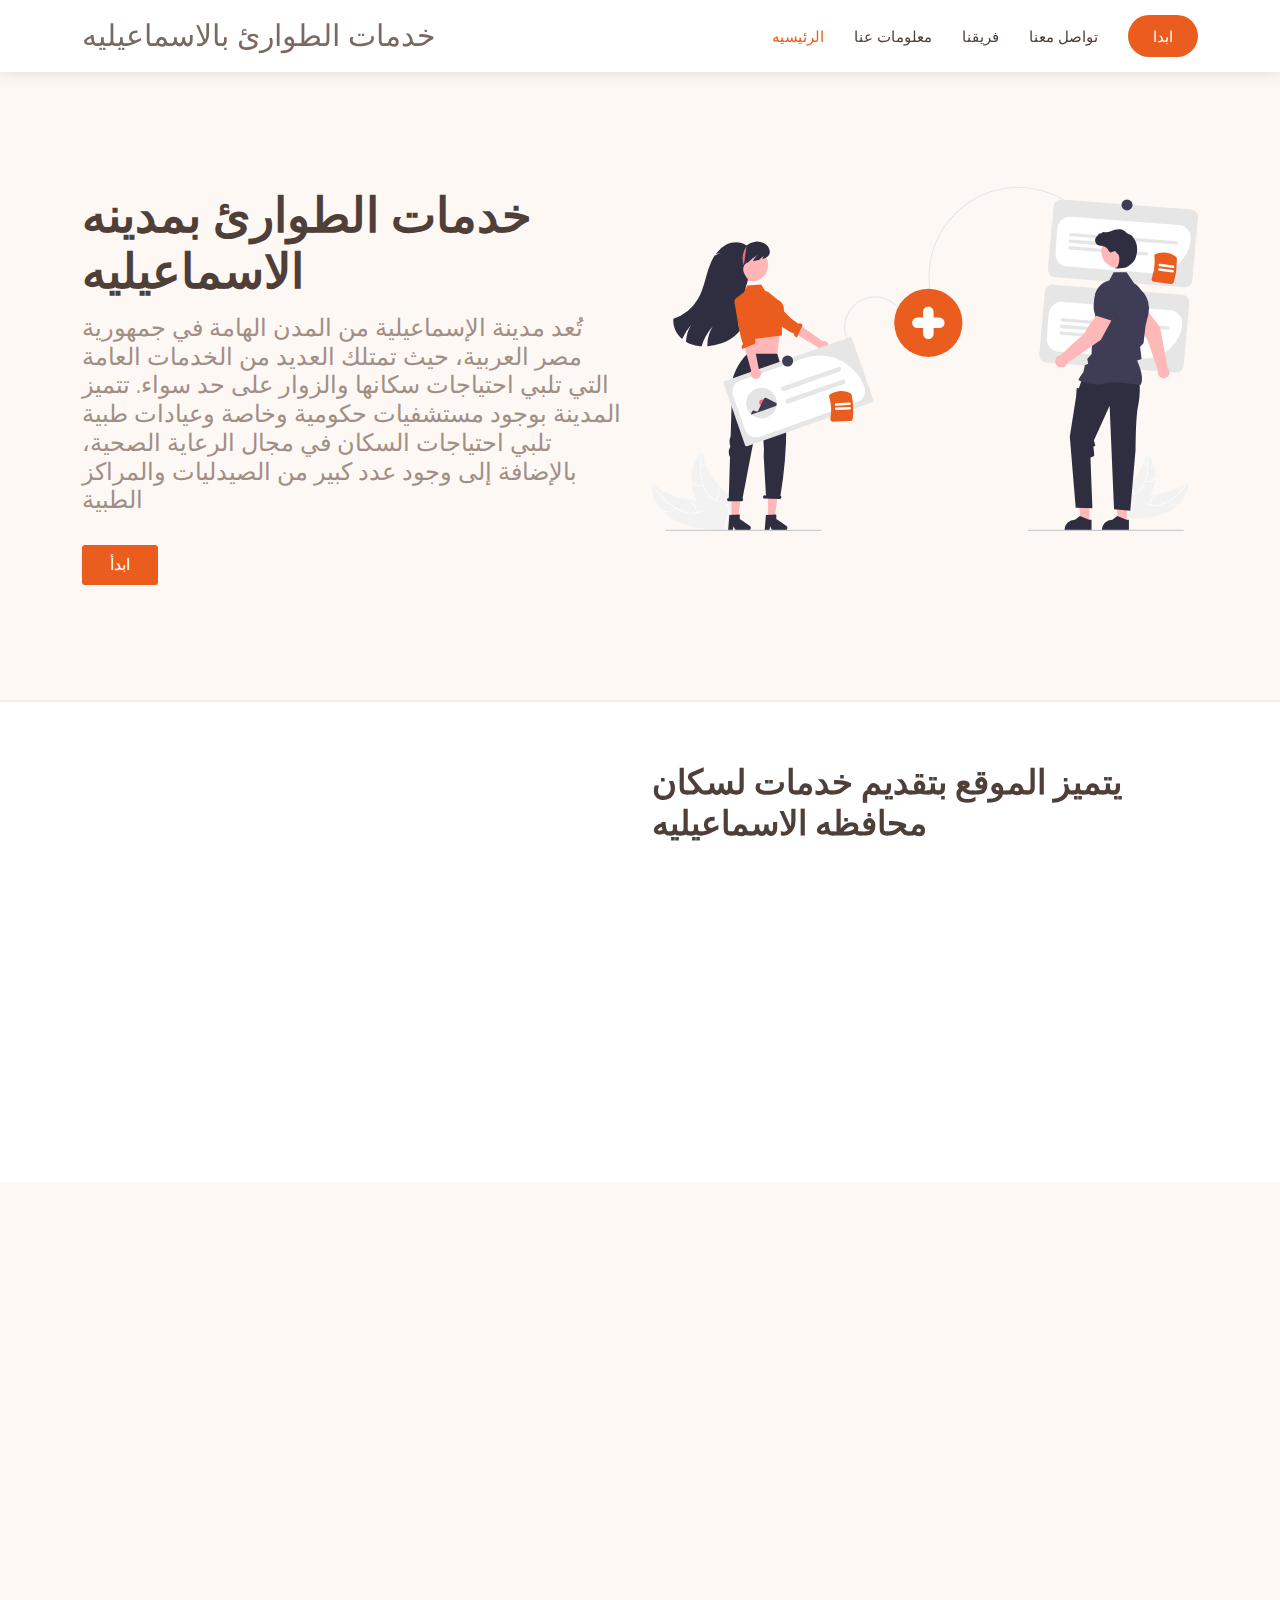
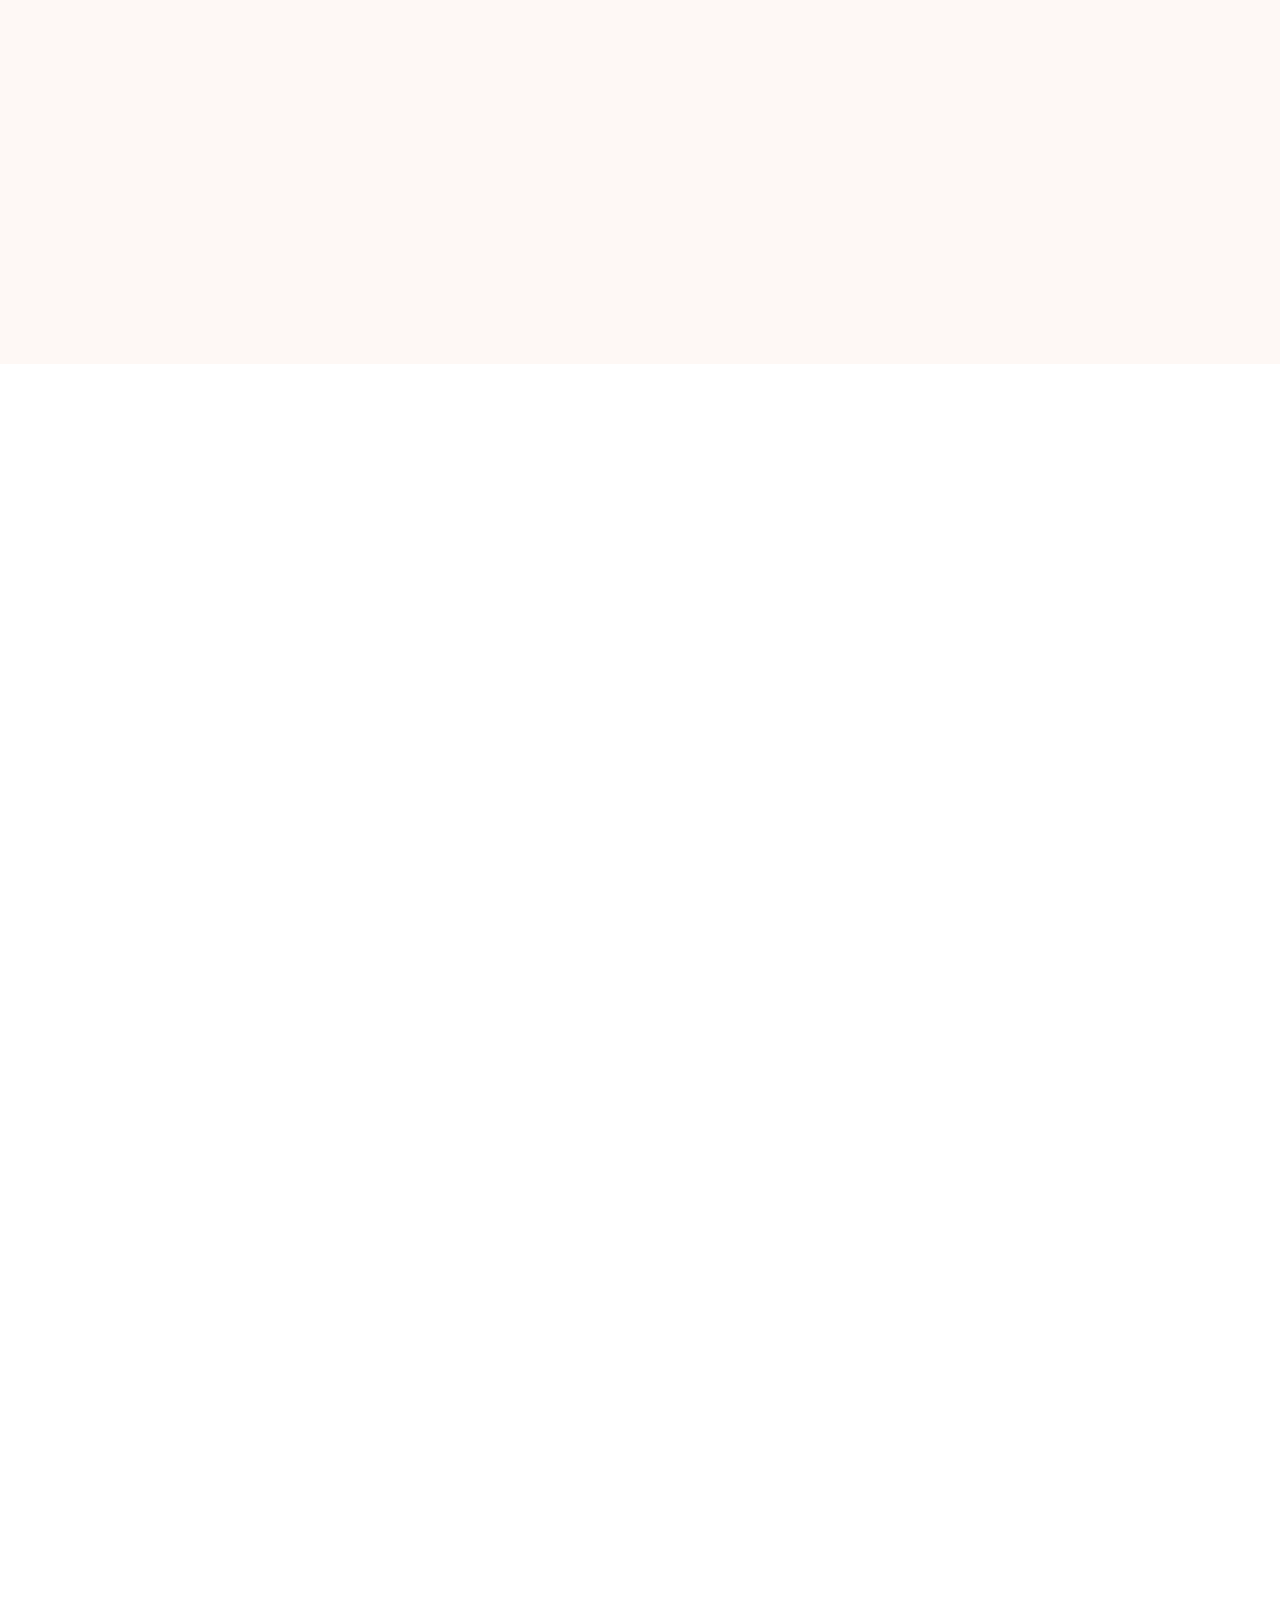
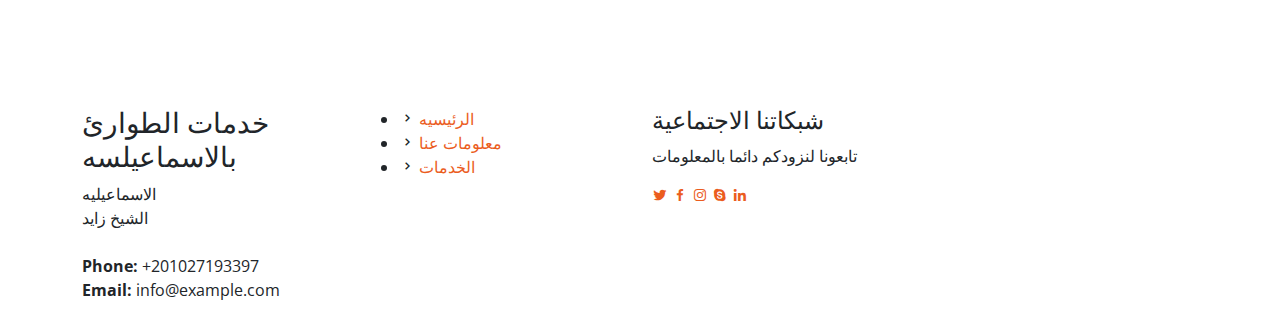
<file: index.html>
<!DOCTYPE html>
<html lang="en">

<head>
    <meta charset="utf-8">
    <meta content="width=device-width, initial-scale=1.0" name="viewport">

    <title>خدمات الطوارئ بالاسماعيليه</title>
    <link rel="stylesheet" href="https://cdnjs.cloudflare.com/ajax/libs/font-awesome/6.4.0/css/all.min.css" />
    <meta content="" name="description">
    <meta content="" name="keywords">

    <!-- Favicons -->
    <link href="assets/img/favicon.png" rel="icon">
    <link href="assets/img/apple-touch-icon.png" rel="apple-touch-icon">

    <!-- Google Fonts -->
    <link href="https://fonts.googleapis.com/css?family=Open+Sans:300,300i,400,400i,600,600i,700,700i|Raleway:300,300i,400,400i,600,600i,700,700i" rel="stylesheet">

    <!-- Vendor CSS Files -->
    <link href="assets/vendor/aos/aos.css" rel="stylesheet">
    <link href="assets/vendor/bootstrap/css/bootstrap.min.css" rel="stylesheet">
    <link href="assets/vendor/bootstrap-icons/bootstrap-icons.css" rel="stylesheet">
    <link href="assets/vendor/boxicons/css/boxicons.min.css" rel="stylesheet">
    <link href="assets/vendor/glightbox/css/glightbox.min.css" rel="stylesheet">
    <link href="assets/vendor/swiper/swiper-bundle.min.css" rel="stylesheet">

    <!-- Template Main CSS File -->
    <link href="assets/css/style.css" rel="stylesheet">

    <!-- =======================================================
  * Template Name: Ninestars
  * Updated: Mar 10 2023 with Bootstrap v5.2.3
  * Template URL: https://bootstrapmade.com/ninestars-free-bootstrap-3-theme-for-creative/
  * Author: BootstrapMade.com
  * License: https://bootstrapmade.com/license/
  ======================================================== -->
</head>

<body>

    <!-- ======= Header ======= -->
    <header id="header" class="fixed-top d-flex align-items-center">
        <div class="container d-flex align-items-center justify-content-between">

            <div class="logo">
                <h1 class="text-light"><a href="index.html"><span>خدمات الطوارئ بالاسماعيليه</span></a></h1>
                <!-- Uncomment below if you prefer to use an image logo -->
                <!-- <a href="index.html"><img src="assets/img/logo.png" alt="" class="img-fluid"></a>-->
            </div>

            <nav id="navbar" class="navbar">
                <ul>
                    <li><a class="nav-link scrollto active" href="#hero">الرئيسيه</a></li>
                    <li><a class="nav-link scrollto" href="#about">معلومات عنا</a></li>
                    <li><a class="nav-link scrollto" href="#team">فريقنا </a></li>
                    <li><a class="nav-link scrollto" href="#contact">تواصل معنا </a></li>
                    <li><a class="getstarted scrollto" href="#about">ابدا</a></li>
                </ul>
                <i class="bi bi-list mobile-nav-toggle"></i>
            </nav>
            <!-- .navbar -->

        </div>
    </header>
    <!-- End Header -->

    <!-- ======= Hero Section ======= -->
    <section id="hero" class="d-flex align-items-center">

        <div class="container">
            <div class="row gy-4">
                <div class="col-lg-6 order-2 order-lg-1 d-flex flex-column justify-content-center">
                    <h1>خدمات الطوارئ بمدينه الاسماعيليه </h1>
                    <h2>تُعد مدينة الإسماعيلية من المدن الهامة في جمهورية مصر العربية، حيث تمتلك العديد من الخدمات العامة التي تلبي احتياجات سكانها والزوار على حد سواء. تتميز المدينة بوجود مستشفيات حكومية وخاصة وعيادات طبية تلبي احتياجات السكان في مجال الرعاية
                        الصحية، بالإضافة إلى وجود عدد كبير من الصيدليات والمراكز الطبية </h2>
                    <div>
                        <a href="#about" class="btn-get-started scrollto">ابدأ</a>
                    </div>
                </div>
                <div class="col-lg-6 order-1 order-lg-2 hero-img">
                    <img src="assets/img/undraw_collaborators_re_hont.svg" class="img-fluid animated" alt="">
                </div>
            </div>
        </div>

    </section>
    <!-- End Hero -->

    <main id="main">

        <!-- ======= About Section ======= -->
        <section id="about" class="about">
            <div class="container">

                <div class="row justify-content-between">
                    <div class="col-lg-5 d-flex align-items-center justify-content-center about-img">
                        <img src="assets/img/about-img.svg" class="img-fluid" alt="" data-aos="zoom-in">
                    </div>
                    <div class="col-lg-6 pt-5 pt-lg-0">
                        <h3 data-aos="fade-up">يتميز الموقع بتقديم خدمات لسكان محافظه الاسماعيليه</h3>
                        <p data-aos="fade-up" data-aos-delay="100">
                            الهدف الاساسي هو تقديم العون و الخدمات الطارئه لسكان محافظه الاسماعيليه عن طريق عرض الخرائط لسهوله معرفه اماكن الخدمات ومساعدة الاشخاص في اسرع وقت ممكن
                        </p>
                        <div class="row">
                            <div class="col-md-6" data-aos="fade-up" data-aos-delay="100">
                                <i class="bx bx-receipt"></i>
                                <h4>عرض الخدمات </h4>
                                <p>عرض خدمات الطوارئ بالاسماعيلسه مثل الاماكن الخاصه بالاسعاف و مراكز الشرطه و المطافي</p>
                            </div>
                            <div class="col-md-6" data-aos="fade-up" data-aos-delay="200">
                                <i class="fa-solid fa-map-location-dot"></i>
                                <h4>عرض الخرائط</h4>
                                <p>عرض خرائط اماكن خدمات الطوارئ بالاسماعيليه مثل المطافي و مراكز الشرطه و الاسعاف </p>
                            </div>
                        </div>
                    </div>
                </div>

            </div>
        </section>
        <!-- End About Section -->

        <!-- ======= Services Section ======= -->
        <section id="services" class="services section-bg">
            <div class="container" data-aos="fade-up">

                <div class="section-title">
                    <h2>الخدمات</h2>
                    <p>تحقق من الخدمات الرائعة التي نقدمها
                    </p>
                </div>

                <div class="row">
                    <div class="col-md-6 col-lg-3 d-flex align-items-stretch" data-aos="zoom-in" data-aos-delay="100">
                        <div class="icon-box">
                            <div class="icon"><a href="hospital.html"><i class="fa-solid fa-truck-medical"></i></a></div>
                            <h4 class="title"><a href="hospital.html">الاسعاف </a></h4>
                            <p class="description">تُعتبر خدمات الإسعاف من أهم الخدمات الطبية في أي مجتمع، حيث تساهم في تقديم الرعاية الصحية الأساسية للأشخاص المصابين بحالات طارئة أو حوادث مختلفة. تتمثل مهام خدمات الإسعاف في توفير الرعاية الطبية الأولية للأشخاص المصابين وإدارة
                                الحالات الطارئة بسرعة وفعالية تعمل خدمات الإسعاف على تقديم الخدمات الطبية في مواقع مختلفة</p>
                        </div>
                    </div>

                    <div class="col-md-6 col-lg-3 d-flex align-items-stretch" data-aos="zoom-in" data-aos-delay="200">
                        <div class="icon-box">
                            <div class="icon"> <a href="fire.html"><i class="fa-solid fa-fire-extinguisher"></i></a></div>
                            <h4 class="title"><a href="fire.html">المطافي</a></h4>
                            <p class="description">تُعد فرق الإطفاء والإنقاذ (المطافي) من أهم الفرق الطوعية أو الحكومية في أي مجتمع. تتمثل مهام المطافي في الحفاظ على السلامة العامة والحد من الخسائر المادية والبشرية في حالة حدوث حرائق أو كوارث طبيعية. تتميز فرق المطافي بتدريبات
                                متخصصة وتجهيزات خاصة للتعامل مع الحرائق والكوارث الطبيعية</p>
                        </div>
                    </div>

                    <div class="col-md-6 col-lg-3 d-flex align-items-stretch" data-aos="zoom-in" data-aos-delay="300">
                        <div class="icon-box">
                            <div class="icon"> <a href="police.html"><i class="fa-solid fa-building-shield"></i></a></div>
                            <h4 class="title"><a href="police.html">مراكز الشرطه </a></h4>
                            <p class="description">تُعد مراكز الشرطة من أهم المؤسسات الحكومية في أي بلد، حيث تعتبر الجهة المسؤولة عن حفظ الأمن والنظام في المجتمع وتطبيق القانون. تتمثل مهام مراكز الشرطة في القيام بالتحقيق في الجرائم والمخالفات وتطبيق العقوبات على المتسببين فيها،
                                وتوفير الحماية والدعم للمواطنين والمجتمع في الحالات الطارئة والكوارث الطبيعية.
                            </p>
                        </div>
                    </div>
                </div>
            </div>
        </section>
        <!-- End Services Section -->





        <!-- ======= Team Section ======= -->
        <section id="team" class="team">
            <div class="container">

                <div class="section-title" data-aos="fade-up">
                    <h2>فريقنا</h2>
                    <p>فريقنا موجود دائمًا للمساعدة</p>
                </div>

                <div class="row">

                    <div class="col-xl-3 col-lg-4 col-md-6" data-aos="zoom-in" data-aos-delay="100">
                        <div class="member">
                            <img src="assets/img/team/team-1.jpg" class="img-fluid" alt="">
                            <div class="member-info">
                                <div class="member-info-content">
                                    <h4>Walter White</h4>
                                    <span>Chief Executive Officer</span>
                                </div>
                                <div class="social">
                                    <a href=""><i class="bi bi-twitter"></i></a>
                                    <a href=""><i class="bi bi-facebook"></i></a>
                                    <a href=""><i class="bi bi-instagram"></i></a>
                                    <a href=""><i class="bi bi-linkedin"></i></a>
                                </div>
                            </div>
                        </div>
                    </div>

                    <div class="col-xl-3 col-lg-4 col-md-6" data-aos="zoom-in" data-aos-delay="200">
                        <div class="member">
                            <img src="assets/img/team/team-2.jpg" class="img-fluid" alt="">
                            <div class="member-info">
                                <div class="member-info-content">
                                    <h4>Sarah Jhonson</h4>
                                    <span>Product Manager</span>
                                </div>
                                <div class="social">
                                    <a href=""><i class="bi bi-twitter"></i></a>
                                    <a href=""><i class="bi bi-facebook"></i></a>
                                    <a href=""><i class="bi bi-instagram"></i></a>
                                    <a href=""><i class="bi bi-linkedin"></i></a>
                                </div>
                            </div>
                        </div>
                    </div>

                    <div class="col-xl-3 col-lg-4 col-md-6" data-aos="zoom-in" data-aos-delay="300">
                        <div class="member">
                            <img src="assets/img/team/team-3.jpg" class="img-fluid" alt="">
                            <div class="member-info">
                                <div class="member-info-content">
                                    <h4>William Anderson</h4>
                                    <span>CTO</span>
                                </div>
                                <div class="social">
                                    <a href=""><i class="bi bi-twitter"></i></a>
                                    <a href=""><i class="bi bi-facebook"></i></a>
                                    <a href=""><i class="bi bi-instagram"></i></a>
                                    <a href=""><i class="bi bi-linkedin"></i></a>
                                </div>
                            </div>
                        </div>
                    </div>

                    <div class="col-xl-3 col-lg-4 col-md-6" data-aos="zoom-in" data-aos-delay="400">
                        <div class="member">
                            <img src="assets/img/team/team-4.jpg" class="img-fluid" alt="">
                            <div class="member-info">
                                <div class="member-info-content">
                                    <h4>Amanda Jepson</h4>
                                    <span>Accountant</span>
                                </div>
                                <div class="social">
                                    <a href=""><i class="bi bi-twitter"></i></a>
                                    <a href=""><i class="bi bi-facebook"></i></a>
                                    <a href=""><i class="bi bi-instagram"></i></a>
                                    <a href=""><i class="bi bi-linkedin"></i></a>
                                </div>
                            </div>
                        </div>
                    </div>

                </div>

            </div>
        </section>
        <!-- End Team Section -->



        <!-- ======= Contact Us Section ======= -->
        <section id="contact" class="contact">
            <div class="container" data-aos="fade-up">

                <div class="section-title">
                    <h2>اتصل بنا</h2>
                    <p>اتصل بنا لتزويدنا بتعليقات</p>
                </div>

                <div class="row">

                    <div class="col-lg-5 d-flex align-items-stretch" data-aos="fade-up" data-aos-delay="100">
                        <div class="info">
                            <div class="address">
                                <i class="bi bi-geo-alt"></i>
                                <h4>عنوانا</h4>
                                <p>الاسماعيليه الشيخ زايد</p>
                            </div>

                            <div class="email">
                                <i class="bi bi-envelope"></i>
                                <h4>الايميل</h4>
                                <p>info@example.com</p>
                            </div>

                            <div class="phone">
                                <i class="bi bi-phone"></i>
                                <h4>اتصل بنا </h4>
                                <p>+201027193397</p>
                            </div>

                        </div>

                    </div>

                    <div class="col-lg-7 mt-5 mt-lg-0 d-flex align-items-stretch" data-aos="fade-up" data-aos-delay="200">
                        <form action="forms/contact.php" method="post" role="form" class="php-email-form">
                            <div class="row">
                                <div class="form-group col-md-6">
                                    <label for="name">الاسم</label>
                                    <input type="text" name="name" class="form-control" id="name" placeholder="الاسم" required>
                                </div>
                                <div class=" form-group col-md-6 mt-3 mt-md-0 ">
                                    <label for="name ">الايميل</label>
                                    <input type="email " class="form-control " name="email " id="email " placeholder="الايميل " required>
                                </div>
                            </div>
                            <div class="form-group mt-3 ">
                                <label for="name ">الموضوع </label>
                                <input type="text " class="form-control " name="subject " id="subject " placeholder="اكتب موضوعك " required>
                            </div>
                            <div class="form-group mt-3 ">
                                <label for="name ">رسالتك</label>
                                <textarea class="form-control " name="اكتب رسالتك " rows="10 " required></textarea>
                            </div>
                            <div class="my-3 ">
                                <div class="loading ">Loading</div>
                                <div class="error-message "></div>
                                <div class="sent-message ">Your message has been sent. Thank you!</div>
                            </div>
                            <div class="text-center "><button class="button" type="submit ">ارسال</button></div>
                        </form>
                    </div>

                </div>

            </div>
        </section>
        <!-- End Contact Us Section -->

    </main>
    <!-- End #main -->

    <!-- ======= Footer ======= -->
    <footer id="footer ">



        <div class="footer-top ">
            <div class="container ">
                <div class="row ">

                    <div class="col-lg-3 col-md-6 footer-contact ">
                        <h3>خدمات الطوارئ بالاسماعيلسه</h3>
                        <p>
                            الاسماعيليه <br> الشيخ زايد<br> <br>
                            <strong>Phone:</strong> +201027193397<br>
                            <strong>Email:</strong> info@example.com<br>
                        </p>
                    </div>

                    <div class="col-lg-3 col-md-6 footer-links ">
                        <ul>
                            <li><i class="bx bx-chevron-right "></i> <a href="# ">الرئيسيه </a></li>
                            <li><i class="bx bx-chevron-right "></i> <a href="# ">معلومات عنا  </a></li>
                            <li><i class="bx bx-chevron-right "></i> <a href="# ">الخدمات</a></li>
                        </ul>
                    </div>



                    <div class="col-lg-3 col-md-6 footer-links ">
                        <h4>شبكاتنا الاجتماعية</h4>
                        <p> تابعونا لنزودكم دائما بالمعلومات</p>
                        <div class="social-links mt-3 ">
                            <a href="# " class="twitter "><i class="bx bxl-twitter "></i></a>
                            <a href="# " class="facebook "><i class="bx bxl-facebook "></i></a>
                            <a href="# " class="instagram "><i class="bx bxl-instagram "></i></a>
                            <a href="# " class="google-plus "><i class="bx bxl-skype "></i></a>
                            <a href="# " class="linkedin "><i class="bx bxl-linkedin "></i></a>
                        </div>
                    </div>

                </div>
            </div>
        </div>


    </footer>
    <!-- End Footer -->

    <a href="# " class="back-to-top d-flex align-items-center justify-content-center "><i class="bi bi-arrow-up-short "></i></a>

    <!-- Vendor JS Files -->
    <script src="assets/vendor/aos/aos.js "></script>
    <script src="assets/vendor/bootstrap/js/bootstrap.bundle.min.js "></script>
    <script src="assets/vendor/glightbox/js/glightbox.min.js "></script>
    <script src="assets/vendor/isotope-layout/isotope.pkgd.min.js "></script>
    <script src="assets/vendor/swiper/swiper-bundle.min.js "></script>
    <script src="assets/vendor/php-email-form/validate.js "></script>

    <!-- Template Main JS File -->
    <script src="assets/js/main.js "></script>

</body>

</html>
</file>
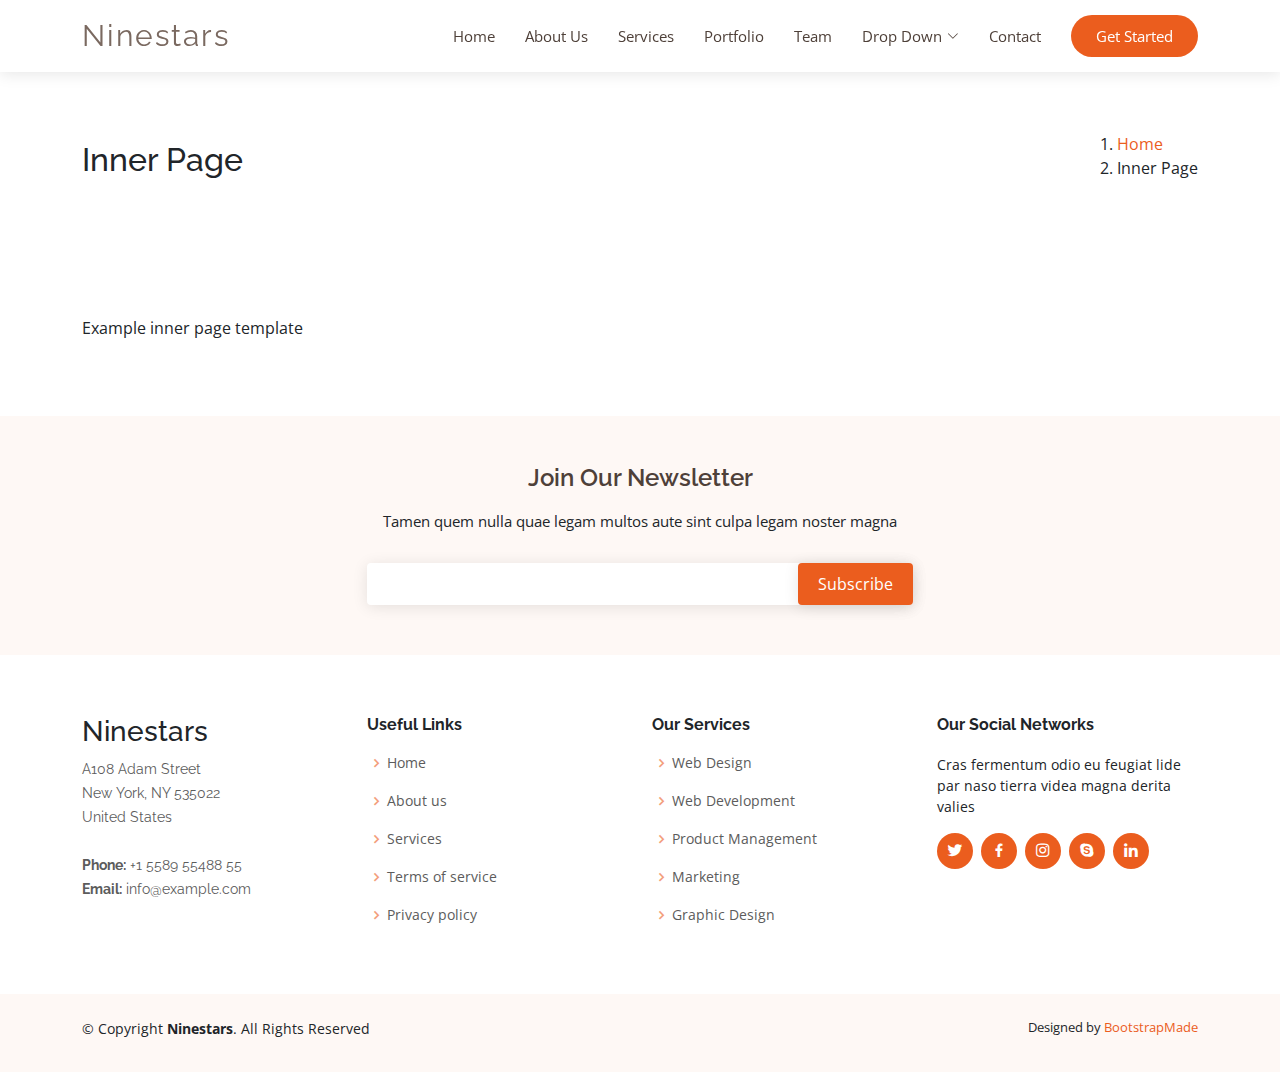
<file: inner-page.html>
<!DOCTYPE html>
<html lang="en">

<head>
  <meta charset="utf-8">
  <meta content="width=device-width, initial-scale=1.0" name="viewport">

  <title>Inner Page - Ninestars Bootstrap Template</title>
  <meta content="" name="description">
  <meta content="" name="keywords">

  <!-- Favicons -->
  <link href="assets/img/favicon.png" rel="icon">
  <link href="assets/img/apple-touch-icon.png" rel="apple-touch-icon">

  <!-- Google Fonts -->
  <link href="https://fonts.googleapis.com/css?family=Open+Sans:300,300i,400,400i,600,600i,700,700i|Raleway:300,300i,400,400i,600,600i,700,700i" rel="stylesheet">

  <!-- Vendor CSS Files -->
  <link href="assets/vendor/aos/aos.css" rel="stylesheet">
  <link href="assets/vendor/bootstrap/css/bootstrap.min.css" rel="stylesheet">
  <link href="assets/vendor/bootstrap-icons/bootstrap-icons.css" rel="stylesheet">
  <link href="assets/vendor/boxicons/css/boxicons.min.css" rel="stylesheet">
  <link href="assets/vendor/glightbox/css/glightbox.min.css" rel="stylesheet">
  <link href="assets/vendor/swiper/swiper-bundle.min.css" rel="stylesheet">

  <!-- Template Main CSS File -->
  <link href="assets/css/style.css" rel="stylesheet">

  <!-- =======================================================
  * Template Name: Ninestars
  * Updated: Mar 10 2023 with Bootstrap v5.2.3
  * Template URL: https://bootstrapmade.com/ninestars-free-bootstrap-3-theme-for-creative/
  * Author: BootstrapMade.com
  * License: https://bootstrapmade.com/license/
  ======================================================== -->
</head>

<body>

  <!-- ======= Header ======= -->
  <header id="header" class="fixed-top d-flex align-items-center">
    <div class="container d-flex align-items-center justify-content-between">

      <div class="logo">
        <h1 class="text-light"><a href="index.html"><span>Ninestars</span></a></h1>
        <!-- Uncomment below if you prefer to use an image logo -->
        <!-- <a href="index.html"><img src="assets/img/logo.png" alt="" class="img-fluid"></a>-->
      </div>

      <nav id="navbar" class="navbar">
        <ul>
          <li><a class="nav-link scrollto " href="#hero">Home</a></li>
          <li><a class="nav-link scrollto" href="#about">About Us</a></li>
          <li><a class="nav-link scrollto" href="#services">Services</a></li>
          <li><a class="nav-link scrollto" href="#portfolio">Portfolio</a></li>
          <li><a class="nav-link scrollto" href="#team">Team</a></li>
          <li class="dropdown"><a href="#"><span>Drop Down</span> <i class="bi bi-chevron-down"></i></a>
            <ul>
              <li><a href="#">Drop Down 1</a></li>
              <li class="dropdown"><a href="#"><span>Deep Drop Down</span> <i class="bi bi-chevron-right"></i></a>
                <ul>
                  <li><a href="#">Deep Drop Down 1</a></li>
                  <li><a href="#">Deep Drop Down 2</a></li>
                  <li><a href="#">Deep Drop Down 3</a></li>
                  <li><a href="#">Deep Drop Down 4</a></li>
                  <li><a href="#">Deep Drop Down 5</a></li>
                </ul>
              </li>
              <li><a href="#">Drop Down 2</a></li>
              <li><a href="#">Drop Down 3</a></li>
              <li><a href="#">Drop Down 4</a></li>
            </ul>
          </li>
          <li><a class="nav-link scrollto" href="#contact">Contact</a></li>
          <li><a class="getstarted scrollto" href="#about">Get Started</a></li>
        </ul>
        <i class="bi bi-list mobile-nav-toggle"></i>
      </nav><!-- .navbar -->

    </div>
  </header><!-- End Header -->

  <main id="main">

    <!-- ======= Breadcrumbs Section ======= -->
    <section class="breadcrumbs">
      <div class="container">

        <div class="d-flex justify-content-between align-items-center">
          <h2>Inner Page</h2>
          <ol>
            <li><a href="index.html">Home</a></li>
            <li>Inner Page</li>
          </ol>
        </div>

      </div>
    </section><!-- End Breadcrumbs Section -->

    <section class="inner-page">
      <div class="container">
        <p>
          Example inner page template
        </p>
      </div>
    </section>

  </main><!-- End #main -->

  <!-- ======= Footer ======= -->
  <footer id="footer">

    <div class="footer-newsletter">
      <div class="container">
        <div class="row justify-content-center">
          <div class="col-lg-6">
            <h4>Join Our Newsletter</h4>
            <p>Tamen quem nulla quae legam multos aute sint culpa legam noster magna</p>
            <form action="" method="post">
              <input type="email" name="email"><input type="submit" value="Subscribe">
            </form>
          </div>
        </div>
      </div>
    </div>

    <div class="footer-top">
      <div class="container">
        <div class="row">

          <div class="col-lg-3 col-md-6 footer-contact">
            <h3>Ninestars</h3>
            <p>
              A108 Adam Street <br>
              New York, NY 535022<br>
              United States <br><br>
              <strong>Phone:</strong> +1 5589 55488 55<br>
              <strong>Email:</strong> info@example.com<br>
            </p>
          </div>

          <div class="col-lg-3 col-md-6 footer-links">
            <h4>Useful Links</h4>
            <ul>
              <li><i class="bx bx-chevron-right"></i> <a href="#">Home</a></li>
              <li><i class="bx bx-chevron-right"></i> <a href="#">About us</a></li>
              <li><i class="bx bx-chevron-right"></i> <a href="#">Services</a></li>
              <li><i class="bx bx-chevron-right"></i> <a href="#">Terms of service</a></li>
              <li><i class="bx bx-chevron-right"></i> <a href="#">Privacy policy</a></li>
            </ul>
          </div>

          <div class="col-lg-3 col-md-6 footer-links">
            <h4>Our Services</h4>
            <ul>
              <li><i class="bx bx-chevron-right"></i> <a href="#">Web Design</a></li>
              <li><i class="bx bx-chevron-right"></i> <a href="#">Web Development</a></li>
              <li><i class="bx bx-chevron-right"></i> <a href="#">Product Management</a></li>
              <li><i class="bx bx-chevron-right"></i> <a href="#">Marketing</a></li>
              <li><i class="bx bx-chevron-right"></i> <a href="#">Graphic Design</a></li>
            </ul>
          </div>

          <div class="col-lg-3 col-md-6 footer-links">
            <h4>Our Social Networks</h4>
            <p>Cras fermentum odio eu feugiat lide par naso tierra videa magna derita valies</p>
            <div class="social-links mt-3">
              <a href="#" class="twitter"><i class="bx bxl-twitter"></i></a>
              <a href="#" class="facebook"><i class="bx bxl-facebook"></i></a>
              <a href="#" class="instagram"><i class="bx bxl-instagram"></i></a>
              <a href="#" class="google-plus"><i class="bx bxl-skype"></i></a>
              <a href="#" class="linkedin"><i class="bx bxl-linkedin"></i></a>
            </div>
          </div>

        </div>
      </div>
    </div>

    <div class="container py-4">
      <div class="copyright">
        &copy; Copyright <strong><span>Ninestars</span></strong>. All Rights Reserved
      </div>
      <div class="credits">
        <!-- All the links in the footer should remain intact. -->
        <!-- You can delete the links only if you purchased the pro version. -->
        <!-- Licensing information: https://bootstrapmade.com/license/ -->
        <!-- Purchase the pro version with working PHP/AJAX contact form: https://bootstrapmade.com/ninestars-free-bootstrap-3-theme-for-creative/ -->
        Designed by <a href="https://bootstrapmade.com/">BootstrapMade</a>
      </div>
    </div>
  </footer><!-- End Footer -->

  <a href="#" class="back-to-top d-flex align-items-center justify-content-center"><i class="bi bi-arrow-up-short"></i></a>

  <!-- Vendor JS Files -->
  <script src="assets/vendor/aos/aos.js"></script>
  <script src="assets/vendor/bootstrap/js/bootstrap.bundle.min.js"></script>
  <script src="assets/vendor/glightbox/js/glightbox.min.js"></script>
  <script src="assets/vendor/isotope-layout/isotope.pkgd.min.js"></script>
  <script src="assets/vendor/swiper/swiper-bundle.min.js"></script>
  <script src="assets/vendor/php-email-form/validate.js"></script>

  <!-- Template Main JS File -->
  <script src="assets/js/main.js"></script>

</body>

</html>
</file>
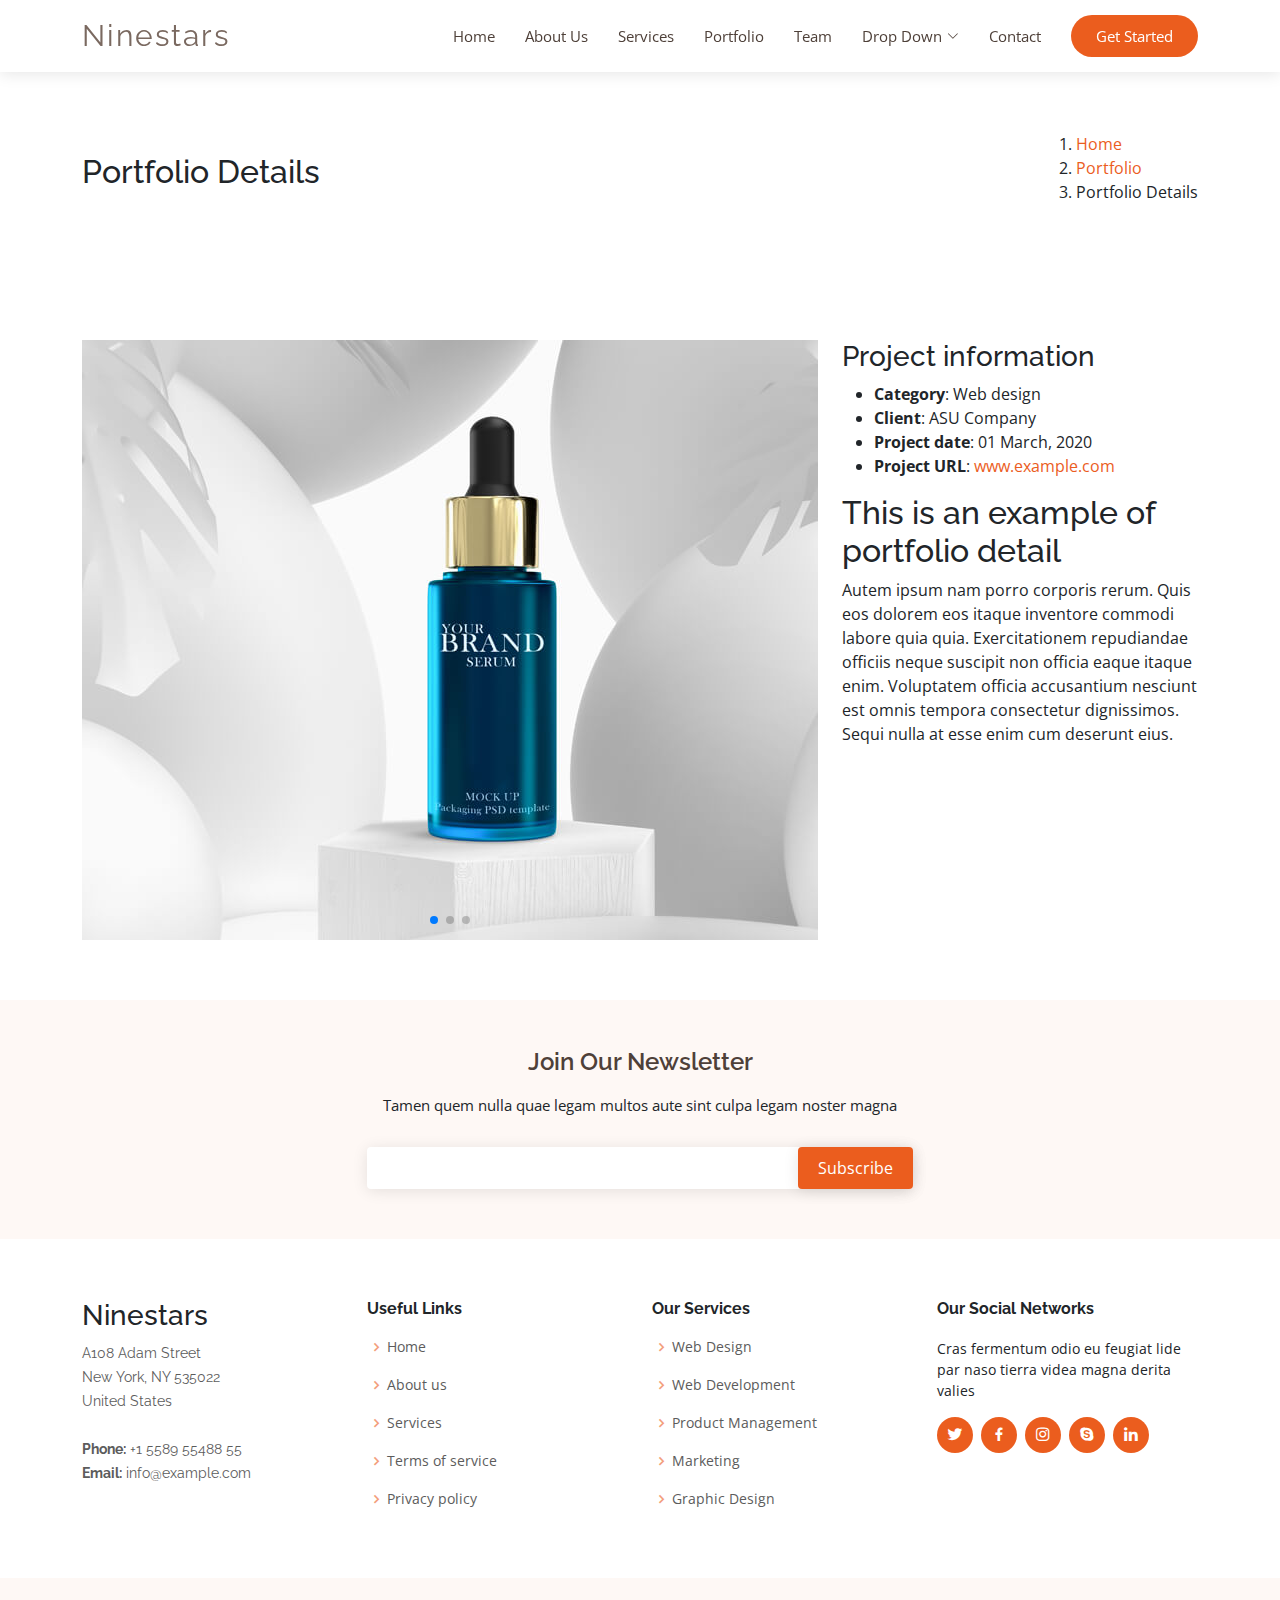
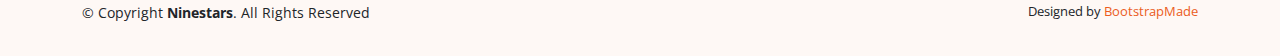
<file: portfolio-details.html>
<!DOCTYPE html>
<html lang="en">

<head>
  <meta charset="utf-8">
  <meta content="width=device-width, initial-scale=1.0" name="viewport">

  <title>Portfolio Details - Ninestars Bootstrap Template</title>
  <meta content="" name="description">
  <meta content="" name="keywords">

  <!-- Favicons -->
  <link href="assets/img/favicon.png" rel="icon">
  <link href="assets/img/apple-touch-icon.png" rel="apple-touch-icon">

  <!-- Google Fonts -->
  <link href="https://fonts.googleapis.com/css?family=Open+Sans:300,300i,400,400i,600,600i,700,700i|Raleway:300,300i,400,400i,600,600i,700,700i" rel="stylesheet">

  <!-- Vendor CSS Files -->
  <link href="assets/vendor/aos/aos.css" rel="stylesheet">
  <link href="assets/vendor/bootstrap/css/bootstrap.min.css" rel="stylesheet">
  <link href="assets/vendor/bootstrap-icons/bootstrap-icons.css" rel="stylesheet">
  <link href="assets/vendor/boxicons/css/boxicons.min.css" rel="stylesheet">
  <link href="assets/vendor/glightbox/css/glightbox.min.css" rel="stylesheet">
  <link href="assets/vendor/swiper/swiper-bundle.min.css" rel="stylesheet">

  <!-- Template Main CSS File -->
  <link href="assets/css/style.css" rel="stylesheet">

  <!-- =======================================================
  * Template Name: Ninestars
  * Updated: Mar 10 2023 with Bootstrap v5.2.3
  * Template URL: https://bootstrapmade.com/ninestars-free-bootstrap-3-theme-for-creative/
  * Author: BootstrapMade.com
  * License: https://bootstrapmade.com/license/
  ======================================================== -->
</head>

<body>

  <!-- ======= Header ======= -->
  <header id="header" class="fixed-top d-flex align-items-center">
    <div class="container d-flex align-items-center justify-content-between">

      <div class="logo">
        <h1 class="text-light"><a href="index.html"><span>Ninestars</span></a></h1>
        <!-- Uncomment below if you prefer to use an image logo -->
        <!-- <a href="index.html"><img src="assets/img/logo.png" alt="" class="img-fluid"></a>-->
      </div>

      <nav id="navbar" class="navbar">
        <ul>
          <li><a class="nav-link scrollto " href="#hero">Home</a></li>
          <li><a class="nav-link scrollto" href="#about">About Us</a></li>
          <li><a class="nav-link scrollto" href="#services">Services</a></li>
          <li><a class="nav-link scrollto" href="#portfolio">Portfolio</a></li>
          <li><a class="nav-link scrollto" href="#team">Team</a></li>
          <li class="dropdown"><a href="#"><span>Drop Down</span> <i class="bi bi-chevron-down"></i></a>
            <ul>
              <li><a href="#">Drop Down 1</a></li>
              <li class="dropdown"><a href="#"><span>Deep Drop Down</span> <i class="bi bi-chevron-right"></i></a>
                <ul>
                  <li><a href="#">Deep Drop Down 1</a></li>
                  <li><a href="#">Deep Drop Down 2</a></li>
                  <li><a href="#">Deep Drop Down 3</a></li>
                  <li><a href="#">Deep Drop Down 4</a></li>
                  <li><a href="#">Deep Drop Down 5</a></li>
                </ul>
              </li>
              <li><a href="#">Drop Down 2</a></li>
              <li><a href="#">Drop Down 3</a></li>
              <li><a href="#">Drop Down 4</a></li>
            </ul>
          </li>
          <li><a class="nav-link scrollto" href="#contact">Contact</a></li>
          <li><a class="getstarted scrollto" href="#about">Get Started</a></li>
        </ul>
        <i class="bi bi-list mobile-nav-toggle"></i>
      </nav><!-- .navbar -->

    </div>
  </header><!-- End Header -->

  <main id="main">

    <!-- ======= Breadcrumbs Section ======= -->
    <section class="breadcrumbs">
      <div class="container">

        <div class="d-flex justify-content-between align-items-center">
          <h2>Portfolio Details</h2>
          <ol>
            <li><a href="index.html">Home</a></li>
            <li><a href="portfolio.html">Portfolio</a></li>
            <li>Portfolio Details</li>
          </ol>
        </div>

      </div>
    </section><!-- Breadcrumbs Section -->

    <!-- ======= Portfolio Details Section ======= -->
    <section id="portfolio-details" class="portfolio-details">
      <div class="container">

        <div class="row gy-4">

          <div class="col-lg-8">
            <div class="portfolio-details-slider swiper">
              <div class="swiper-wrapper align-items-center">

                <div class="swiper-slide">
                  <img src="assets/img/portfolio/portfolio-1.jpg" alt="">
                </div>

                <div class="swiper-slide">
                  <img src="assets/img/portfolio/portfolio-2.jpg" alt="">
                </div>

                <div class="swiper-slide">
                  <img src="assets/img/portfolio/portfolio-3.jpg" alt="">
                </div>

              </div>
              <div class="swiper-pagination"></div>
            </div>
          </div>

          <div class="col-lg-4">
            <div class="portfolio-info">
              <h3>Project information</h3>
              <ul>
                <li><strong>Category</strong>: Web design</li>
                <li><strong>Client</strong>: ASU Company</li>
                <li><strong>Project date</strong>: 01 March, 2020</li>
                <li><strong>Project URL</strong>: <a href="#">www.example.com</a></li>
              </ul>
            </div>
            <div class="portfolio-description">
              <h2>This is an example of portfolio detail</h2>
              <p>
                Autem ipsum nam porro corporis rerum. Quis eos dolorem eos itaque inventore commodi labore quia quia. Exercitationem repudiandae officiis neque suscipit non officia eaque itaque enim. Voluptatem officia accusantium nesciunt est omnis tempora consectetur dignissimos. Sequi nulla at esse enim cum deserunt eius.
              </p>
            </div>
          </div>

        </div>

      </div>
    </section><!-- End Portfolio Details Section -->

  </main><!-- End #main -->

  <!-- ======= Footer ======= -->
  <footer id="footer">

    <div class="footer-newsletter">
      <div class="container">
        <div class="row justify-content-center">
          <div class="col-lg-6">
            <h4>Join Our Newsletter</h4>
            <p>Tamen quem nulla quae legam multos aute sint culpa legam noster magna</p>
            <form action="" method="post">
              <input type="email" name="email"><input type="submit" value="Subscribe">
            </form>
          </div>
        </div>
      </div>
    </div>

    <div class="footer-top">
      <div class="container">
        <div class="row">

          <div class="col-lg-3 col-md-6 footer-contact">
            <h3>Ninestars</h3>
            <p>
              A108 Adam Street <br>
              New York, NY 535022<br>
              United States <br><br>
              <strong>Phone:</strong> +1 5589 55488 55<br>
              <strong>Email:</strong> info@example.com<br>
            </p>
          </div>

          <div class="col-lg-3 col-md-6 footer-links">
            <h4>Useful Links</h4>
            <ul>
              <li><i class="bx bx-chevron-right"></i> <a href="#">Home</a></li>
              <li><i class="bx bx-chevron-right"></i> <a href="#">About us</a></li>
              <li><i class="bx bx-chevron-right"></i> <a href="#">Services</a></li>
              <li><i class="bx bx-chevron-right"></i> <a href="#">Terms of service</a></li>
              <li><i class="bx bx-chevron-right"></i> <a href="#">Privacy policy</a></li>
            </ul>
          </div>

          <div class="col-lg-3 col-md-6 footer-links">
            <h4>Our Services</h4>
            <ul>
              <li><i class="bx bx-chevron-right"></i> <a href="#">Web Design</a></li>
              <li><i class="bx bx-chevron-right"></i> <a href="#">Web Development</a></li>
              <li><i class="bx bx-chevron-right"></i> <a href="#">Product Management</a></li>
              <li><i class="bx bx-chevron-right"></i> <a href="#">Marketing</a></li>
              <li><i class="bx bx-chevron-right"></i> <a href="#">Graphic Design</a></li>
            </ul>
          </div>

          <div class="col-lg-3 col-md-6 footer-links">
            <h4>Our Social Networks</h4>
            <p>Cras fermentum odio eu feugiat lide par naso tierra videa magna derita valies</p>
            <div class="social-links mt-3">
              <a href="#" class="twitter"><i class="bx bxl-twitter"></i></a>
              <a href="#" class="facebook"><i class="bx bxl-facebook"></i></a>
              <a href="#" class="instagram"><i class="bx bxl-instagram"></i></a>
              <a href="#" class="google-plus"><i class="bx bxl-skype"></i></a>
              <a href="#" class="linkedin"><i class="bx bxl-linkedin"></i></a>
            </div>
          </div>

        </div>
      </div>
    </div>

    <div class="container py-4">
      <div class="copyright">
        &copy; Copyright <strong><span>Ninestars</span></strong>. All Rights Reserved
      </div>
      <div class="credits">
        <!-- All the links in the footer should remain intact. -->
        <!-- You can delete the links only if you purchased the pro version. -->
        <!-- Licensing information: https://bootstrapmade.com/license/ -->
        <!-- Purchase the pro version with working PHP/AJAX contact form: https://bootstrapmade.com/ninestars-free-bootstrap-3-theme-for-creative/ -->
        Designed by <a href="https://bootstrapmade.com/">BootstrapMade</a>
      </div>
    </div>
  </footer><!-- End Footer -->

  <a href="#" class="back-to-top d-flex align-items-center justify-content-center"><i class="bi bi-arrow-up-short"></i></a>

  <!-- Vendor JS Files -->
  <script src="assets/vendor/aos/aos.js"></script>
  <script src="assets/vendor/bootstrap/js/bootstrap.bundle.min.js"></script>
  <script src="assets/vendor/glightbox/js/glightbox.min.js"></script>
  <script src="assets/vendor/isotope-layout/isotope.pkgd.min.js"></script>
  <script src="assets/vendor/swiper/swiper-bundle.min.js"></script>
  <script src="assets/vendor/php-email-form/validate.js"></script>

  <!-- Template Main JS File -->
  <script src="assets/js/main.js"></script>

</body>

</html>
</file>
<file: assets/css/style.css>
/*--------------------------------------------------------------
# General
--------------------------------------------------------------*/

body {
    font-family: "Open Sans", sans-serif;
    color: #212529;
}

a {
    color: #eb5d1e;
    text-decoration: none;
}

a:hover {
    color: #ef7f4d;
    text-decoration: none;
}

h1,
h2,
h3,
h4,
h5,
h6,
.font-primary {
    font-family: "Raleway", sans-serif;
}


/*--------------------------------------------------------------
# Back to top button
--------------------------------------------------------------*/

.back-to-top {
    position: fixed;
    visibility: hidden;
    opacity: 0;
    right: 15px;
    bottom: 15px;
    z-index: 99999;
    background: #eb5d1e;
    width: 40px;
    height: 40px;
    border-radius: 4px;
    transition: all 0.4s;
}

.back-to-top i {
    font-size: 24px;
    color: #fff;
    line-height: 0;
}

.back-to-top:hover {
    background: #ee7843;
    color: #fff;
}

.back-to-top.active {
    visibility: visible;
    opacity: 1;
}


/*--------------------------------------------------------------
# Disable aos animation delay on mobile devices
--------------------------------------------------------------*/

@media screen and (max-width: 768px) {
    [data-aos-delay] {
        transition-delay: 0 !important;
    }
}


/*--------------------------------------------------------------
# Header
--------------------------------------------------------------*/

#header {
    height: 72px;
    transition: all 0.5s;
    z-index: 997;
    transition: all 0.5s;
    background: #fff;
    box-shadow: 0px 2px 15px rgba(0, 0, 0, 0.1);
}

#header .logo h1 {
    font-size: 30px;
    margin: 0;
    line-height: 1;
    font-weight: 400;
    letter-spacing: 2px;
}

#header .logo h1 a,
#header .logo h1 a:hover {
    color: #7a6960;
    text-decoration: none;
}

#header .logo img {
    padding: 0;
    margin: 0;
    max-height: 40px;
}

#main {
    margin-top: 72px;
}


/*--------------------------------------------------------------
# Navigation Menu
--------------------------------------------------------------*/


/**
* Desktop Navigation 
*/

.navbar {
    padding: 0;
}

.navbar ul {
    margin: 0;
    padding: 0;
    display: flex;
    list-style: none;
    align-items: center;
}

.navbar li {
    position: relative;
}

.navbar a,
.navbar a:focus {
    display: flex;
    align-items: center;
    justify-content: space-between;
    padding: 10px 0 10px 30px;
    font-size: 15px;
    color: #4e4039;
    white-space: nowrap;
    transition: 0.3s;
}

.navbar a i,
.navbar a:focus i {
    font-size: 12px;
    line-height: 0;
    margin-left: 5px;
}

.navbar a:hover,
.navbar .active,
.navbar .active:focus,
.navbar li:hover>a {
    color: #eb5d1e;
}

.navbar .getstarted,
.navbar .getstarted:focus {
    background: #eb5d1e;
    color: #fff;
    padding: 10px 25px;
    margin-left: 30px;
    border-radius: 50px;
}

.navbar .getstarted:hover,
.navbar .getstarted:focus:hover {
    color: #fff;
    background: #ee7843;
}

.navbar .dropdown ul {
    display: block;
    position: absolute;
    left: 14px;
    top: calc(100% + 30px);
    margin: 0;
    padding: 10px 0;
    z-index: 99;
    opacity: 0;
    visibility: hidden;
    background: #fff;
    box-shadow: 0px 0px 30px rgba(127, 137, 161, 0.25);
    transition: 0.3s;
}

.navbar .dropdown ul li {
    min-width: 200px;
}

.navbar .dropdown ul a {
    padding: 10px 20px;
    font-size: 15px;
    text-transform: none;
}

.navbar .dropdown ul a i {
    font-size: 12px;
}

.navbar .dropdown ul a:hover,
.navbar .dropdown ul .active:hover,
.navbar .dropdown ul li:hover>a {
    color: #eb5d1e;
}

.navbar .dropdown:hover>ul {
    opacity: 1;
    top: 100%;
    visibility: visible;
}

.navbar .dropdown .dropdown ul {
    top: 0;
    left: calc(100% - 30px);
    visibility: hidden;
}

.navbar .dropdown .dropdown:hover>ul {
    opacity: 1;
    top: 0;
    left: 100%;
    visibility: visible;
}

@media (max-width: 1366px) {
    .navbar .dropdown .dropdown ul {
        left: -90%;
    }
    .navbar .dropdown .dropdown:hover>ul {
        left: -100%;
    }
}


/**
* Mobile Navigation 
*/

.mobile-nav-toggle {
    color: #7a6960;
    font-size: 28px;
    cursor: pointer;
    display: none;
    line-height: 0;
    transition: 0.5s;
}

.mobile-nav-toggle.bi-x {
    color: #fff;
}

@media (max-width: 991px) {
    .mobile-nav-toggle {
        display: block;
    }
    .navbar ul {
        display: none;
    }
}

.navbar-mobile {
    position: fixed;
    overflow: hidden;
    top: 0;
    right: 0;
    left: 0;
    bottom: 0;
    background: rgba(78, 64, 57, 0.9);
    transition: 0.3s;
}

.navbar-mobile .mobile-nav-toggle {
    position: absolute;
    top: 15px;
    right: 15px;
}

.navbar-mobile ul {
    display: block;
    position: absolute;
    top: 55px;
    right: 15px;
    bottom: 15px;
    left: 15px;
    padding: 10px 0;
    background-color: #fff;
    overflow-y: auto;
    transition: 0.3s;
}

.navbar-mobile a,
.navbar-mobile a:focus {
    padding: 10px 20px;
    font-size: 15px;
    color: #7a6960;
}

.navbar-mobile a:hover,
.navbar-mobile .active,
.navbar-mobile li:hover>a {
    color: #eb5d1e;
}

.navbar-mobile .getstarted,
.navbar-mobile .getstarted:focus {
    margin: 15px;
}


/*--------------------------------------------------------------
# Hero Section
--------------------------------------------------------------*/

#hero {
    width: 100%;
    height: 70vh;
    background: #fef8f5;
    border-bottom: 2px solid #fcebe3;
    margin: 72px 0 -72px 0;
}

#hero h1 {
    margin: 0;
    font-size: 48px;
    font-weight: 700;
    line-height: 56px;
    color: #4e4039;
}

#hero h2 {
    color: #a08f86;
    margin: 15px 0 0 0;
    font-size: 24px;
}

#hero .btn-get-started {
    font-family: "Raleway", sans-serif;
    font-weight: 500;
    font-size: 16px;
    letter-spacing: 1px;
    display: inline-block;
    padding: 8px 28px;
    border-radius: 3px;
    transition: 0.5s;
    margin-top: 30px;
    color: #fff;
    background: #eb5d1e;
}

#hero .btn-get-started:hover {
    background: #ef7f4d;
}

#hero .animated {
    animation: up-down 2s ease-in-out infinite alternate-reverse both;
}

@media (max-width: 991px) {
    #hero {
        height: calc(100vh - 72px);
    }
    #hero .animated {
        animation: none;
    }
    #hero .hero-img {
        text-align: center;
    }
    #hero .hero-img img {
        width: 50%;
    }
}

@media (max-width: 768px) {
    #hero h1 {
        font-size: 28px;
        line-height: 36px;
    }
    #hero h2 {
        font-size: 18px;
        line-height: 24px;
    }
    #hero .hero-img img {
        width: 70%;
    }
}

@media (max-width: 575px) {
    #hero .hero-img img {
        width: 80%;
    }
}

@media (max-height: 600px) {
    #hero {
        height: 120vh;
    }
}

@keyframes up-down {
    0% {
        transform: translateY(10px);
    }
    100% {
        transform: translateY(-10px);
    }
}


/*--------------------------------------------------------------
# Sections General
--------------------------------------------------------------*/

section {
    padding: 60px 0;
    overflow: hidden;
}

.section-bg {
    background-color: #fef8f5;
}

.section-title {
    text-align: center;
    padding-bottom: 30px;
}

.section-title h2 {
    font-size: 24px;
    font-weight: 700;
    padding-bottom: 0;
    line-height: 1px;
    margin-bottom: 15px;
    color: #c2b7b1;
}

.section-title p {
    padding-bottom: 15px;
    margin-bottom: 15px;
    position: relative;
    font-size: 32px;
    font-weight: 700;
    color: #4e4039;
}

.section-title p::after {
    content: "";
    position: absolute;
    display: block;
    width: 60px;
    height: 2px;
    background: #eb5d1e;
    bottom: 0;
    left: calc(50% - 30px);
}


/*--------------------------------------------------------------

# About
--------------------------------------------------------------*/

.about h3 {
    font-weight: 700;
    font-size: 34px;
    color: #4e4039;
}

.about h4 {
    font-size: 20px;
    font-weight: 700;
    margin-top: 5px;
    color: #7a6960;
}

.about i {
    font-size: 48px;
    margin-top: 15px;
    color: #f39e7a;
}

.about p {
    font-size: 15px;
    color: #5a6570;
}

@media (max-width: 991px) {
    .about .about-img img {
        max-width: 70%;
    }
}

@media (max-width: 767px) {
    .about .about-img img {
        max-width: 90%;
    }
}


/*--------------------------------------------------------------
# Services
--------------------------------------------------------------*/

.services .container .row {
    display: flex;
    justify-content: space-between;
    align-items: center;
}

.services .icon-box {
    padding: 30px;
    position: relative;
    overflow: hidden;
    margin: 0 0 40px 0;
    background: #fff;
    box-shadow: 0 10px 29px 0 rgba(68, 88, 144, 0.1);
    transition: all 0.3s ease-in-out;
    border-radius: 15px;
    text-align: center;
    border-bottom: 3px solid #fff;
}

.services .icon-box:hover {
    transform: translateY(-5px);
    border-color: #ef7f4d;
}

.services .icon i {
    font-size: 48px;
    line-height: 1;
    margin-bottom: 15px;
    color: #ef7f4d;
}

.services .title {
    font-weight: 700;
    margin-bottom: 15px;
    font-size: 18px;
}

.services .title a {
    color: #111;
}

.services .description {
    font-size: 15px;
    line-height: 28px;
    margin-bottom: 0;
}


/*--------------------------------------------------------------
# Team
--------------------------------------------------------------*/

.team {
    background: #fff;
    padding: 60px 0;
}

.team .member {
    text-align: center;
    margin-bottom: 20px;
    background: #343a40;
    position: relative;
    overflow: hidden;
}

.team .member .member-info {
    opacity: 0;
    position: absolute;
    bottom: 0;
    top: 0;
    left: 0;
    right: 0;
    transition: 0.2s;
}

.team .member .member-info-content {
    position: absolute;
    left: 50px;
    right: 0;
    bottom: 0;
    transition: bottom 0.4s;
}

.team .member .member-info-content h4 {
    font-weight: 700;
    margin-bottom: 2px;
    font-size: 18px;
    color: #fff;
}

.team .member .member-info-content span {
    font-style: italic;
    display: block;
    font-size: 13px;
    color: #fff;
}

.team .member .social {
    position: absolute;
    left: -50px;
    top: 0;
    bottom: 0;
    width: 50px;
    transition: left ease-in-out 0.3s;
    background: rgba(78, 64, 57, 0.6);
    text-align: center;
}

.team .member .social a {
    transition: color 0.3s;
    display: block;
    color: #fff;
    margin-top: 15px;
}

.team .member .social a:hover {
    color: #eb5d1e;
}

.team .member .social i {
    font-size: 18px;
    margin: 0 2px;
}

.team .member:hover .member-info {
    background: linear-gradient(0deg, rgba(78, 64, 57, 0.95) 0%, rgba(78, 64, 57, 0.95) 15%, rgba(255, 255, 255, 0) 100%);
    opacity: 1;
    transition: 0.4s;
}

.team .member:hover .member-info-content {
    bottom: 30px;
    transition: bottom 0.4s;
}

.team .member:hover .social {
    left: 0;
    transition: left ease-in-out 0.3s;
}


/*--------------------------------------------------------------
# Contact Us
--------------------------------------------------------------*/

.contact .info {
    border-top: 3px solid #eb5d1e;
    border-bottom: 3px solid #eb5d1e;
    padding: 30px;
    background: #fff;
    width: 100%;
    box-shadow: 0 0 24px 0 rgba(0, 0, 0, 0.12);
}

.contact .info i {
    font-size: 20px;
    color: #eb5d1e;
    float: left;
    width: 44px;
    height: 44px;
    background: #fdf1ec;
    display: flex;
    justify-content: center;
    align-items: center;
    border-radius: 50px;
    transition: all 0.3s ease-in-out;
}

.contact .info h4 {
    padding: 0 0 0 60px;
    font-size: 22px;
    font-weight: 600;
    margin-bottom: 5px;
    color: #7a6960;
}

.contact .info p {
    padding: 0 0 10px 60px;
    margin-bottom: 20px;
    font-size: 14px;
    color: #ab9d95;
}

.contact .info .email p {
    padding-top: 5px;
}

.contact .info .social-links {
    padding-left: 60px;
}

.contact .info .social-links a {
    font-size: 18px;
    display: inline-block;
    background: #333;
    color: #fff;
    line-height: 1;
    padding: 8px 0;
    border-radius: 50%;
    text-align: center;
    width: 36px;
    height: 36px;
    transition: 0.3s;
    margin-right: 10px;
}

.contact .info .social-links a:hover {
    background: #eb5d1e;
    color: #fff;
}

.contact .info .email:hover i,
.contact .info .address:hover i,
.contact .info .phone:hover i {
    background: #eb5d1e;
    color: #fff;
}

.contact .php-email-form {
    width: 100%;
    border-top: 3px solid #eb5d1e;
    border-bottom: 3px solid #eb5d1e;
    padding: 30px;
    background: #fff;
    box-shadow: 0 0 24px 0 rgba(0, 0, 0, 0.12);
}

.contact .php-email-form .form-group {
    padding-bottom: 8px;
}

.contact .php-email-form .error-message {
    display: none;
    color: #fff;
    background: #ed3c0d;
    text-align: left;
    padding: 15px;
    font-weight: 600;
}

.contact .php-email-form .error-message br+br {
    margin-top: 25px;
}

.contact .php-email-form .sent-message {
    display: none;
    color: #fff;
    background: #18d26e;
    text-align: center;
    padding: 15px;
    font-weight: 600;
}

.contact .php-email-form .loading {
    display: none;
    background: #fff;
    text-align: center;
    padding: 15px;
}

.contact .php-email-form .loading:before {
    content: "";
    display: inline-block;
    border-radius: 50%;
    width: 24px;
    height: 24px;
    margin: 0 10px -6px 0;
    border: 3px solid #18d26e;
    border-top-color: #eee;
    animation: animate-loading 1s linear infinite;
}

.contact .php-email-form input,
.contact .php-email-form textarea {
    border-radius: 0;
    box-shadow: none;
    font-size: 14px;
}

.contact .php-email-form input {
    height: 44px;
}

.contact .php-email-form textarea {
    padding: 10px 12px;
}

.contact .php-email-form .button {
    background: #eb5d1e;
    border: 0;
    padding: 10px 24px;
    color: #fff;
    transition: 0.4s;
    border-radius: 4px;
}

.contact .php-email-form .button:hover {
    background: #ef7f4d;
}

@keyframes animate-loading {
    0% {
        transform: rotate(0deg);
    }
    100% {
        transform: rotate(360deg);
    }
}


/*--------------------------------------------------------------
# Footer
--------------------------------------------------------------*/

#footer {
    background: #fff;
    padding: 0 0 30px 0;
    color: #212529;
    font-size: 14px;
    background: #fef8f5;
}

#footer .footer-newsletter {
    padding: 50px 0;
    background: #fef8f5;
    text-align: center;
    font-size: 15px;
}

#footer .footer-newsletter h4 {
    font-size: 24px;
    margin: 0 0 20px 0;
    padding: 0;
    line-height: 1;
    font-weight: 600;
    color: #4e4039;
}

#footer .footer-newsletter form {
    margin-top: 30px;
    background: #fff;
    padding: 6px 10px;
    position: relative;
    border-radius: 4px;
    box-shadow: 0px 2px 15px rgba(0, 0, 0, 0.1);
    text-align: left;
}

#footer .footer-newsletter form input[type=email] {
    border: 0;
    padding: 4px 4px;
    width: calc(100% - 100px);
}

#footer .footer-newsletter form input[type=submit] {
    position: absolute;
    top: 0;
    right: 0;
    bottom: 0;
    border: 0;
    background: none;
    font-size: 16px;
    padding: 0 20px;
    background: #eb5d1e;
    color: #fff;
    transition: 0.3s;
    border-radius: 4px;
    box-shadow: 0px 2px 15px rgba(0, 0, 0, 0.1);
}

#footer .footer-newsletter form input[type=submit]:hover {
    background: #c54811;
}

#footer .footer-top {
    padding: 60px 0 30px 0;
    background: #fff;
}

#footer .footer-top .footer-contact {
    margin-bottom: 30px;
}

#footer .footer-top .footer-contact h4 {
    font-size: 22px;
    margin: 0 0 30px 0;
    padding: 2px 0 2px 0;
    line-height: 1;
    font-weight: 700;
}

#footer .footer-top .footer-contact p {
    font-size: 14px;
    line-height: 24px;
    margin-bottom: 0;
    font-family: "Raleway", sans-serif;
    color: #5c5c5c;
}

#footer .footer-top h4 {
    font-size: 16px;
    font-weight: bold;
    color: #212529;
    position: relative;
    padding-bottom: 12px;
}

#footer .footer-top .footer-links {
    margin-bottom: 30px;
}

#footer .footer-top .footer-links ul {
    list-style: none;
    padding: 0;
    margin: 0;
}

#footer .footer-top .footer-links ul i {
    padding-right: 2px;
    color: #f39e7a;
    font-size: 18px;
    line-height: 1;
}

#footer .footer-top .footer-links ul li {
    padding: 10px 0;
    display: flex;
    align-items: center;
}

#footer .footer-top .footer-links ul li:first-child {
    padding-top: 0;
}

#footer .footer-top .footer-links ul a {
    color: #5c5c5c;
    transition: 0.3s;
    display: inline-block;
    line-height: 1;
}

#footer .footer-top .footer-links ul a:hover {
    text-decoration: none;
    color: #eb5d1e;
}

#footer .footer-top .social-links a {
    font-size: 18px;
    display: inline-block;
    background: #eb5d1e;
    color: #fff;
    line-height: 1;
    padding: 8px 0;
    margin-right: 4px;
    border-radius: 50%;
    text-align: center;
    width: 36px;
    height: 36px;
    transition: 0.3s;
}

#footer .footer-top .social-links a:hover {
    background: #ef7f4d;
    color: #fff;
    text-decoration: none;
}

#footer .copyright {
    text-align: center;
    float: left;
}

#footer .credits {
    float: right;
    text-align: center;
    font-size: 13px;
    color: #212529;
}

#footer .credits a {
    color: #eb5d1e;
}

@media (max-width: 575px) {
    #footer .copyright,
    #footer .credits {
        float: none;
        -moz-text-align-last: center;
        text-align-last: center;
        padding: 3px 0;
    }
}
</file>
